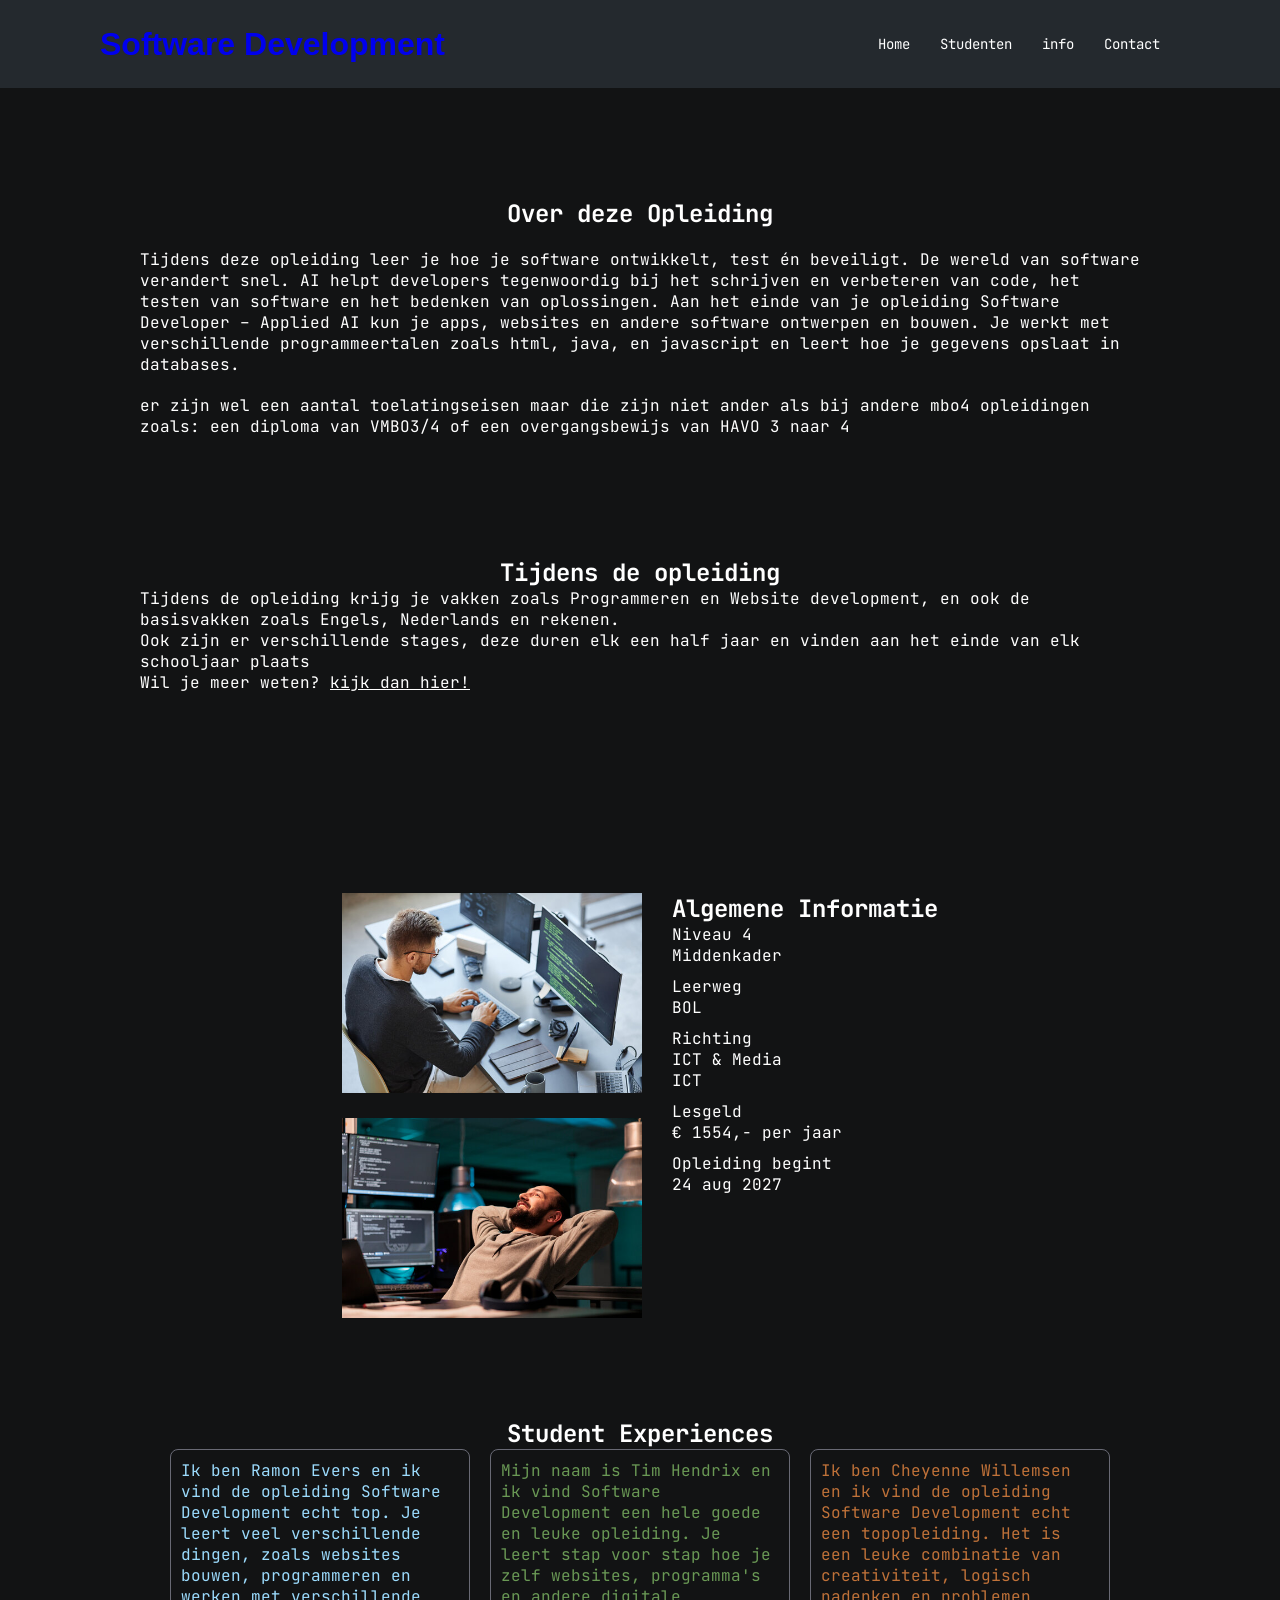
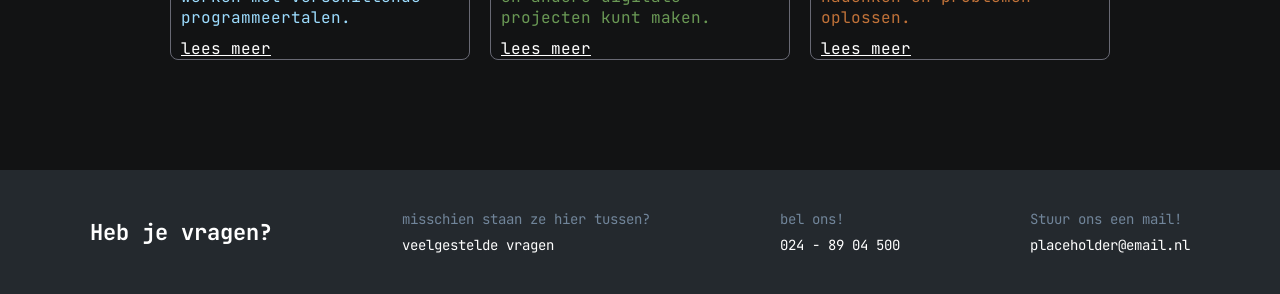
<file: index.html>
<!DOCTYPE html>
<html lang="en">

<head>
    <title>Software Development</title>
    <link rel="stylesheet" href="./project-week-1.css" />
    <link rel="preconnect" href="https://fonts.googleapis.com">
    <link rel="preconnect" href="https://fonts.gstatic.com" crossorigin>
    <link
        href="https://fonts.googleapis.com/css2?family=Dosis:wght@200..800&family=Inter:ital,opsz,wght@0,14..32,100..900;1,14..32,100..900&family=JetBrains+Mono:ital,wght@0,100..800;1,100..800&family=Roboto+Mono:ital,wght@0,100..700;1,100..700&display=swap"
        rel="stylesheet">
</head>

<body>
    <header>
        <h1><a href="./index.html">Software Development</a></h1>
        <nav class="navbar">
            <a href="./index.html">Home</a>
            <a href="./html/students.html">Studenten</a>
            <a href="./html/info.html">info</a>
            <a href="./html/contact.html">Contact</a>
        </nav>
    </header>

    <main>
        <section class="about">
            <h2>Over deze Opleiding</h2>
            <p>Tijdens deze opleiding leer je hoe je software ontwikkelt, test én beveiligt. De wereld van software
                verandert snel. AI helpt developers tegenwoordig bij het schrijven en verbeteren van code, het testen
                van
                software en het bedenken van oplossingen. Aan het einde van je opleiding Software Developer – Applied AI
                kun
                je apps, websites en andere software ontwerpen en bouwen. Je werkt met verschillende programmeertalen
                zoals html, java, en javascript en
                leert hoe je gegevens opslaat in databases.</p>
            <p>er zijn wel een aantal toelatingseisen maar die zijn niet ander als bij andere mbo4 opleidingen zoals:
                een diploma van VMBO3/4 of een overgangsbewijs van HAVO 3 naar 4</p>

            <div class="during">
                <h2>Tijdens de opleiding</h2>
                <p>Tijdens de opleiding krijg je vakken zoals Programmeren en Website development, en ook de basisvakken
                    zoals Engels, Nederlands en rekenen.</p>
                <p>Ook zijn er verschillende stages, deze duren elk een half jaar en vinden aan het einde van elk schooljaar plaats</p>
                <p>Wil je meer weten? <a href="./html/info.html">kijk dan hier!</a></p>
            </div>

        </section>

        <section class="info">
            <div class="img-row-1">
                <img src="./images/360_F_540624608_gGfUf4SuPCzzBPA3GPoH6nHphsSEMDeA.jpg">
                <img src="./images/goodresimage.jpg">
            </div>
            <div class="general-info">
                <h2>Algemene Informatie</h2>
                <ul>
                    <li>
                        <p>Niveau 4</p>
                        <p>Middenkader</p>
                    </li>
                    <li>
                        <p>Leerweg</p>
                        <p>BOL</p>
                    </li>
                    <li>
                        <p>Richting</p>
                        <p>ICT & Media</p>
                        <p>ICT</p>
                    </li>
                    <li>
                        <p>Lesgeld</p>
                        <p> € 1554,- per jaar</p>
                    </li>
                    <li>
                        <p>Opleiding begint</p>
                        <p>24 aug 2027</p>
                    </li>
                </ul>
            </div>


        </section>

        <section class="student-experiences">
            <h2>Student Experiences</h2>
            <div class="experience-blocks">
                <div class="block block1">
                    <p>Ik ben Ramon Evers en ik vind de opleiding Software Development echt top.
                        Je leert veel verschillende dingen, zoals websites bouwen, programmeren en werken met
                        verschillende programmeertalen.</p>
                    <a href="./html/students.html">lees meer</a>
                </div>
                <div class="block block2">
                    <p>Mijn naam is Tim Hendrix en ik vind Software Development een hele goede en leuke opleiding. Je
                        leert stap voor stap hoe je zelf websites, programma's en andere digitale projecten kunt maken.
                    </p>
                    <a href="./html/students.html">lees meer</a>
                </div>
                <div class="block block3">
                    <p>Ik ben Cheyenne Willemsen en ik vind de opleiding Software Development echt een topopleiding. Het
                        is een leuke combinatie van creativiteit, logisch nadenken en problemen oplossen.</p>
                    <a href="./html/students.html">lees meer</a>
                </div>
            </div>
        </section>
    </main>

    <footer>
        <div class="contact">
            <h3>Heb je vragen?</h3>
            <div>
                <p>misschien staan ze hier tussen?</p>
                <a href="./html/contact.html">veelgestelde vragen</a>
            </div>
            <div>
                <p>bel ons!</p>
                <a href="_blank">024 - 89 04 500</a>
            </div>
            <div>
                <p>Stuur ons een mail!</p>
                <a href="_blank">placeholder@email.nl</a>
            </div>
        </div>
    </footer>
</body>

</html>
</file>
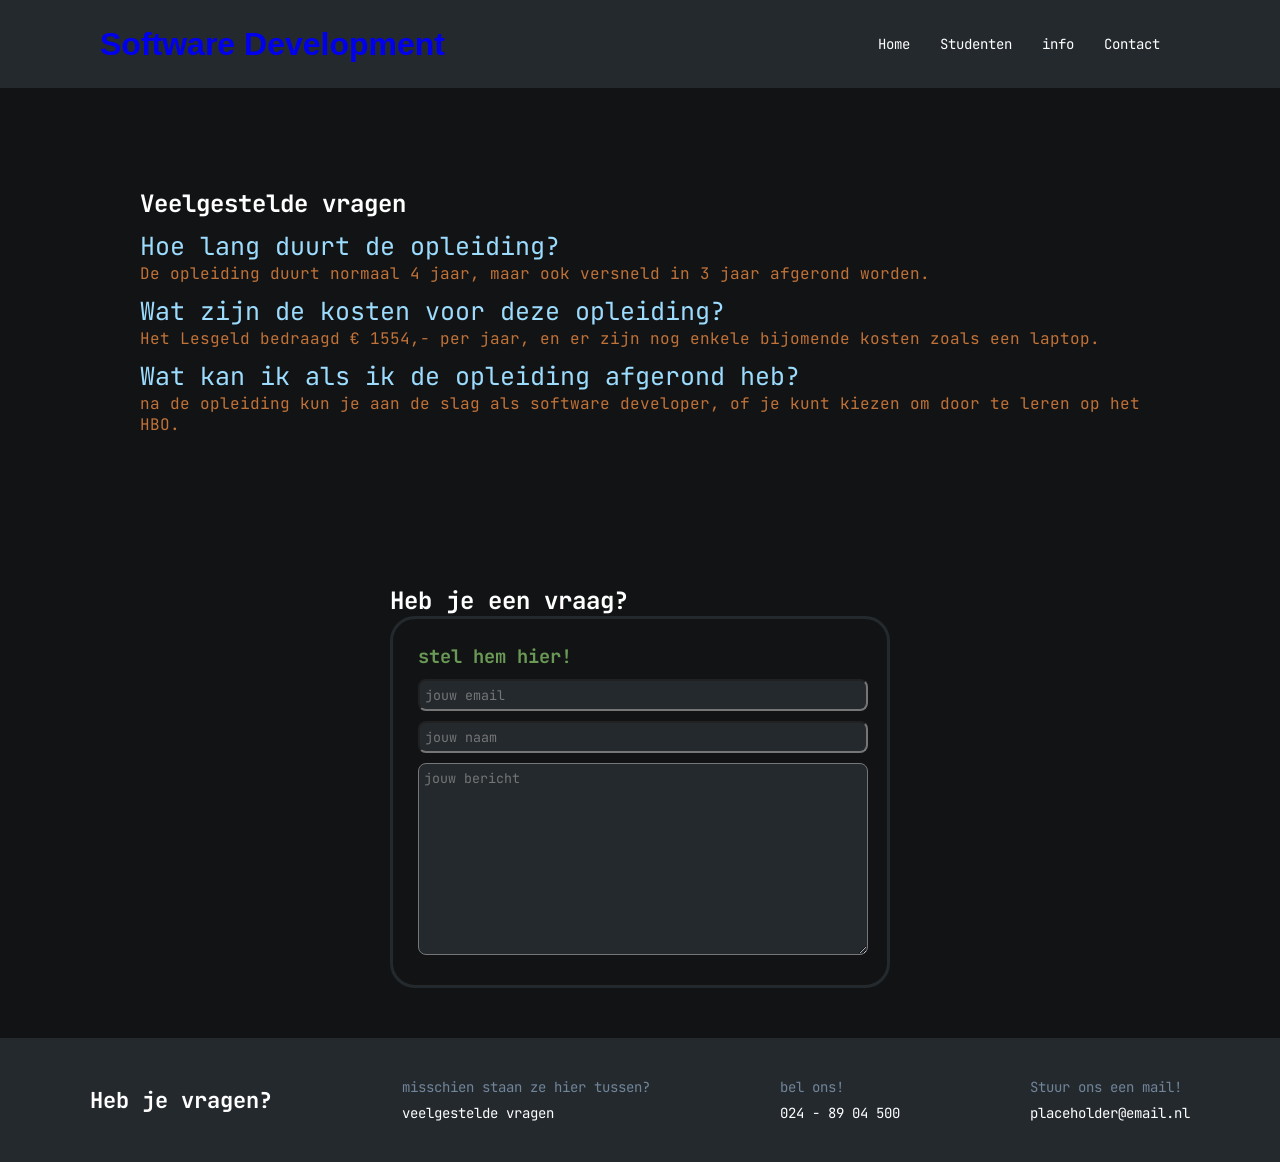
<file: html/contact.html>
<!DOCTYPE html>
<html lang="en">

<head>
    <title>Contact</title>
    <link rel="stylesheet" href="../css/contact.css" />
    <link rel="preconnect" href="https://fonts.googleapis.com">
    <link rel="preconnect" href="https://fonts.gstatic.com" crossorigin>
    <link
        href="https://fonts.googleapis.com/css2?family=Dosis:wght@200..800&family=Inter:ital,opsz,wght@0,14..32,100..900;1,14..32,100..900&family=JetBrains+Mono:ital,wght@0,100..800;1,100..800&family=Roboto+Mono:ital,wght@0,100..700;1,100..700&display=swap"
        rel="stylesheet">
</head>

<body>
    <header>
        <h1><a href="../index.html">Software Development</a></h1>
        <nav class="navbar">
            <a href="../index.html">Home</a>
            <a href="./students.html">Studenten</a>
            <a href="./info.html">info</a>
            <a href="./contact.html">Contact</a>
        </nav>
    </header>

    <main>
        <div class="faq">
            <h2>Veelgestelde vragen</h2>
            <ul>
                <li class="question">Hoe lang duurt de opleiding?</li>
                <li class="awnser">De opleiding duurt normaal 4 jaar, maar ook versneld in 3 jaar afgerond worden.</li>
                <li class="question">Wat zijn de kosten voor deze opleiding?</li>
                <li class="awnser">Het Lesgeld bedraagd € 1554,- per jaar, en er zijn nog enkele bijomende kosten zoals een laptop.</li>
                <li class="question">Wat kan ik als ik de opleiding afgerond heb?</li>
                <li class="awnser">na de opleiding kun je aan de slag als software developer, of je kunt kiezen om door te leren op het HBO.</li>
            </ul>
        </div>
    </main>

    <section class="question-form">
        <h2>Heb je een vraag?</h2>
        <div class="form">
            <h3>stel hem hier!</h3>
            <form>
                <input class="input-text" placeholder="jouw email" type="email" id="email" name="email" required>
                <input class="input-text" placeholder="jouw naam" type="text" id="name" name="your-name" required>
                <textarea class="input-text" rows="10" placeholder="jouw bericht" id="message-input"
                    name="message-input"></textarea>
            </form>
        </div>
    </section>
    <footer>
        <div class="contact">
            <h3>Heb je vragen?</h3>
            <div>
                <p>misschien staan ze hier tussen?</p>
                <a href="./contact.html">veelgestelde vragen</a>
            </div>
            <div>
                <p>bel ons!</p>
                <a href="_blank">024 - 89 04 500</a>
            </div>
            <div>
                <p>Stuur ons een mail!</p>
                <a href="_blank">placeholder@email.nl</a>
            </div>
        </div>
    </footer>
</body>

</html>
</file>
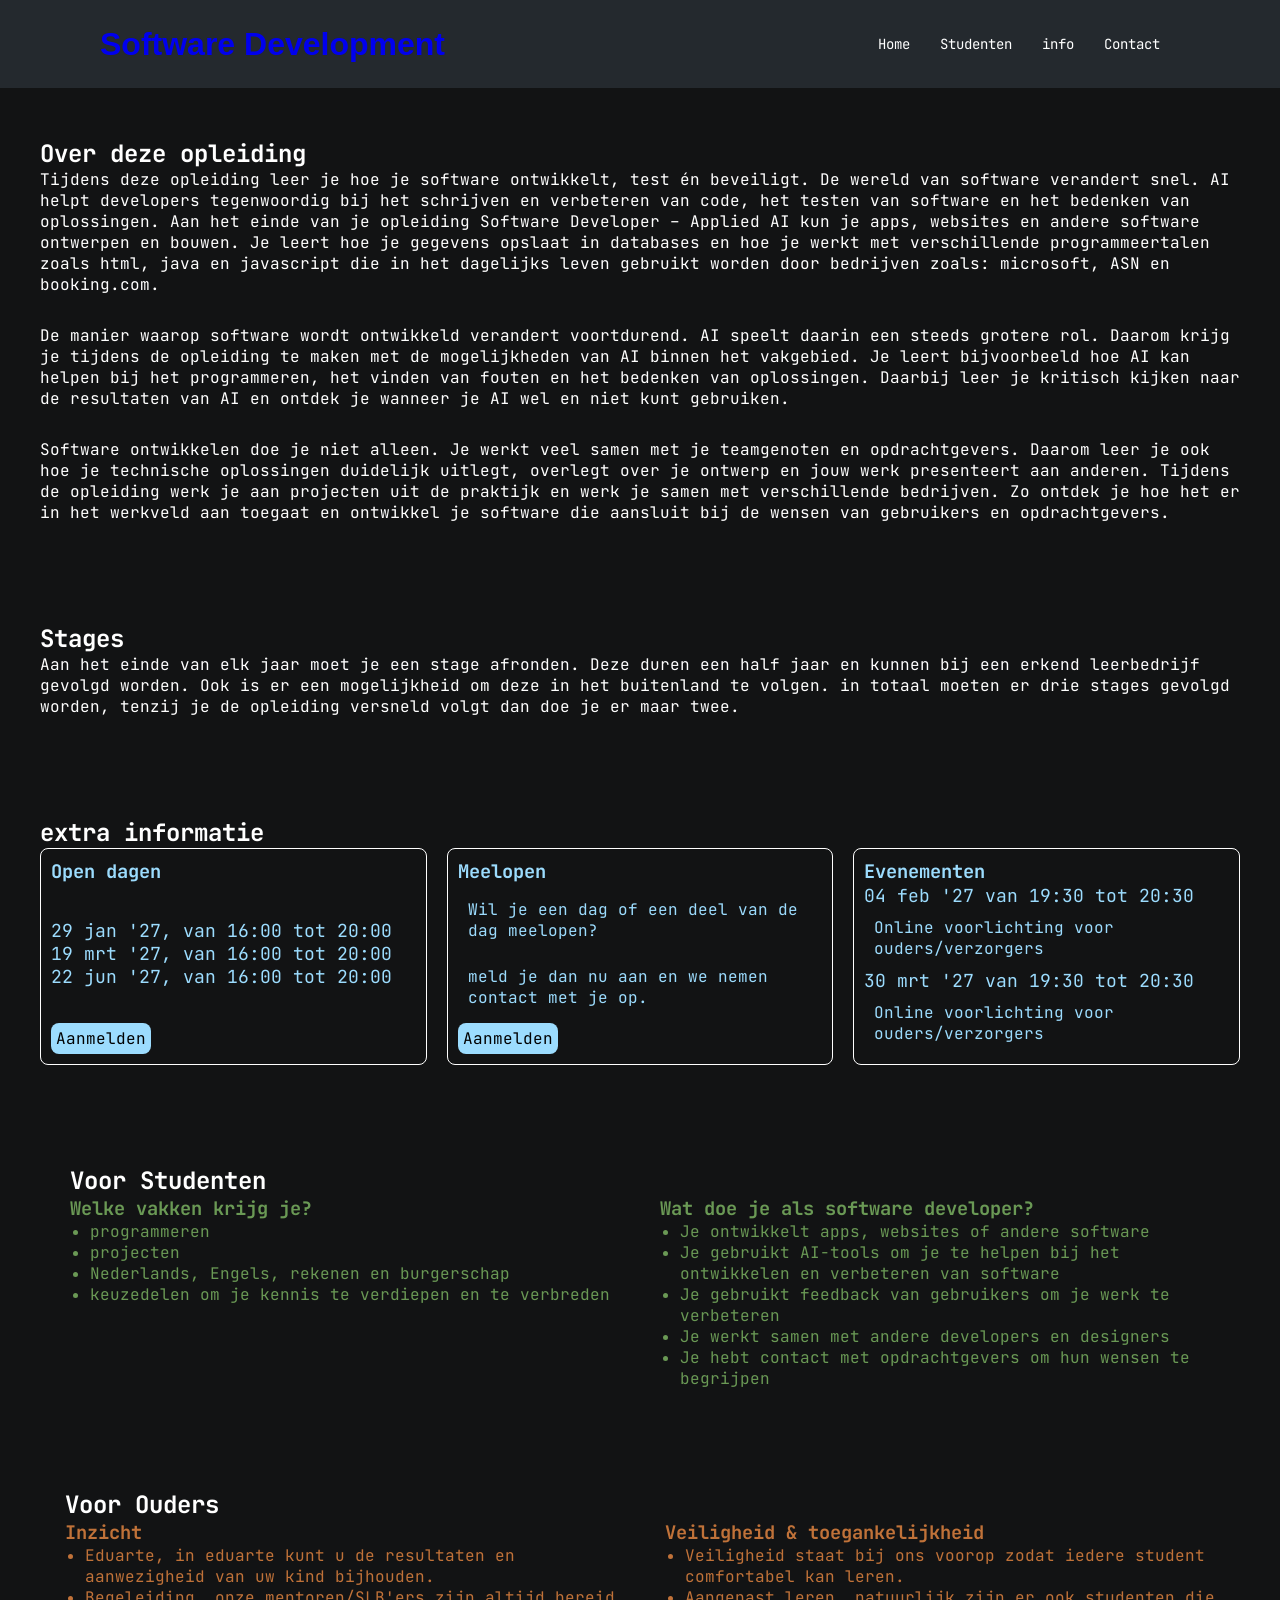
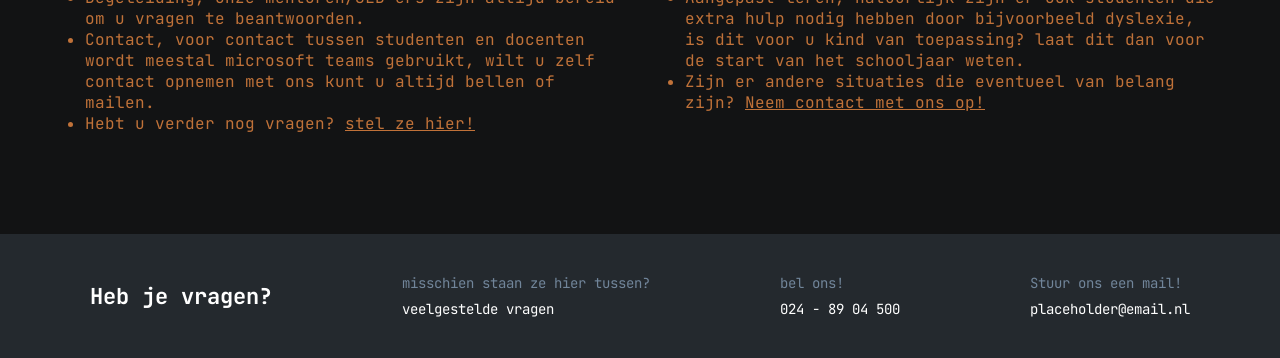
<file: html/info.html>
<!DOCTYPE html>
<html lang="en">

<head>
    <title>Info</title>
    <link rel="stylesheet" href="../css/info.css" />
    <link rel="preconnect" href="https://fonts.googleapis.com">
    <link rel="preconnect" href="https://fonts.gstatic.com" crossorigin>
    <link
        href="https://fonts.googleapis.com/css2?family=Dosis:wght@200..800&family=Inter:ital,opsz,wght@0,14..32,100..900;1,14..32,100..900&family=JetBrains+Mono:ital,wght@0,100..800;1,100..800&family=Roboto+Mono:ital,wght@0,100..700;1,100..700&display=swap"
        rel="stylesheet">
</head>

<body>
    <header>
        <h1><a href="../index.html">Software Development</a></h1>
        <nav class="navbar">
            <a href="../index.html">Home</a>
            <a href="./students.html">Studenten</a>
            <a href="./info.html">info</a>
            <a href="./contact.html">Contact</a>
        </nav>
    </header>

    <!-- start content -->
    <!-- algemene informatie -->
    <main>
        <section class="info-main">
            <h2>Over deze opleiding</h2>
            <div class="general-information">
                <p>Tijdens deze opleiding leer je hoe je software ontwikkelt, test én beveiligt. De wereld van software
                    verandert snel. AI helpt developers tegenwoordig bij het schrijven en verbeteren van code, het
                    testen
                    van
                    software en het bedenken van oplossingen. Aan het einde van je opleiding Software Developer –
                    Applied AI
                    kun
                    je apps, websites en andere software ontwerpen en bouwen. Je leert hoe je gegevens opslaat in
                    databases en hoe je werkt met verschillende programmeertalen zoals html, java en javascript die in
                    het dagelijks leven gebruikt worden door bedrijven zoals: microsoft, ASN en booking.com.</p>
                <p>De manier waarop software wordt ontwikkeld verandert voortdurend. AI speelt daarin een steeds grotere
                    rol.
                    Daarom krijg je tijdens de opleiding te maken met de mogelijkheden van AI binnen het vakgebied. Je
                    leert
                    bijvoorbeeld hoe AI kan helpen bij het programmeren, het vinden van fouten en het bedenken van
                    oplossingen.
                    Daarbij leer je kritisch kijken naar de resultaten van AI en ontdek je wanneer je AI wel en niet
                    kunt
                    gebruiken.</p>
                <p>Software ontwikkelen doe je niet alleen. Je werkt veel samen met je teamgenoten en opdrachtgevers.
                    Daarom
                    leer je ook hoe je technische oplossingen duidelijk uitlegt, overlegt over je ontwerp en jouw werk
                    presenteert aan anderen. Tijdens de opleiding werk je aan projecten uit de praktijk en werk je samen
                    met
                    verschillende bedrijven. Zo ontdek je hoe het er in het werkveld aan toegaat en ontwikkel je
                    software
                    die
                    aansluit bij de wensen van gebruikers en opdrachtgevers.</p>
            </div>

            <div class="stages">
                <h2>Stages</h2>
                <p>Aan het einde van elk jaar moet je een stage afronden. Deze duren een half jaar en kunnen bij een
                    erkend leerbedrijf gevolgd worden. Ook is er een mogelijkheid om deze in het buitenland te volgen.
                    in totaal moeten er drie stages gevolgd worden, tenzij je de opleiding versneld volgt dan doe je er
                    maar twee.  
                </p>
            </div>
        </section>
        <section>
            <h2>extra informatie</h2>
            <div class="events">
                <div class="box">
                    <h3>Open dagen</h3>
                    <ul>
                        <li>29 jan '27, van 16:00 tot 20:00</li>
                        <li>19 mrt '27, van 16:00 tot 20:00</li>
                        <li>22 jun '27, van 16:00 tot 20:00</li>
                    </ul>
                    <a href="_blank">Aanmelden</a>
                </div>
                <div class="box">
                    <h3>Meelopen</h3>
                    <p>Wil je een dag of een deel van de dag meelopen?</p>
                    <p>meld je dan nu aan en we nemen contact met je op.</p>
                    <a href="_blank">Aanmelden</a>
                </div>
                <div class="box">
                    <h3>Evenementen</h3>
                    <ul>
                        <li>04 feb '27 van 19:30 tot 20:30</li>
                        <p>Online voorlichting voor ouders/verzorgers</p>
                        <li>30 mrt '27 van 19:30 tot 20:30</li>
                        <p>Online voorlichting voor ouders/verzorgers</p>
                    </ul>
                </div>
            </div>
        </section>
    </main>

    <!-- informatie voor studenten -->
    <section class="students">
        <h2>Voor Studenten</h2>
        <div class="lists">
            <div class="block">
                <h3>Welke vakken krijg je?</h3>
                <ul>
                    <li>programmeren</li>
                    <li>projecten</li>
                    <li>Nederlands, Engels, rekenen en burgerschap</li>
                    <li>keuzedelen om je kennis te verdiepen en te verbreden</li>
                </ul>
            </div>
            <div class="block">
                <h3>Wat doe je als software developer?</h3>
                <ul>
                    <li>Je ontwikkelt apps, websites of andere software</li>
                    <li>Je gebruikt AI-tools om je te helpen bij het ontwikkelen en verbeteren van software</li>
                    <li>Je gebruikt feedback van gebruikers om je werk te verbeteren</li>
                    <li>Je werkt samen met andere developers en designers</li>
                    <li>Je hebt contact met opdrachtgevers om hun wensen te begrijpen</li>
                </ul>
            </div>
        </div>
    </section>

    <!-- informatie voor ouders -->
    <section class="parents">
        <h2>Voor Ouders</h2>
        <div class="lists">
            <div class="block">
                <h3>Inzicht</h3>
                <ul>
                    <li>Eduarte, in eduarte kunt u de resultaten en aanwezigheid van uw kind bijhouden.</li>
                    <li>Begeleiding, onze mentoren/SLB'ers zijn altijd bereid om u vragen te beantwoorden.</li>
                    <li>Contact, voor contact tussen studenten en docenten wordt meestal microsoft teams gebruikt, wilt
                        u zelf contact opnemen met ons kunt u altijd bellen of mailen. </li>
                    <li>Hebt u verder nog vragen? <a href="./contact.html">stel ze hier!</a></li>
                </ul>
            </div>
            <div class="block">
                <h3>Veiligheid & toegankelijkheid</h3>
                <ul>
                    <li>Veiligheid staat bij ons voorop zodat iedere student comfortabel kan leren.</li>
                    <li>Aangepast leren, natuurlijk zijn er ook studenten die extra hulp nodig hebben door bijvoorbeeld
                        dyslexie, is dit voor u kind van toepassing? laat dit dan voor de start van het schooljaar
                        weten.</li>
                    <li>Zijn er andere situaties die eventueel van belang zijn? <a href="./contact.html">Neem contact
                            met ons
                            op!</a></li>
                </ul>
            </div>
        </div>
    </section>

    <!-- start footer -->
    <footer>
        <div class="contact">
            <h3>Heb je vragen?</h3>
            <div>
                <p>misschien staan ze hier tussen?</p>
                <a href="./contact.html">veelgestelde vragen</a>
            </div>
            <div>
                <p>bel ons!</p>
                <a href="_blank">024 - 89 04 500</a>
            </div>
            <div>
                <p>Stuur ons een mail!</p>
                <a href="_blank">placeholder@email.nl</a>
            </div>
        </div>
    </footer>
</body>

</html>
</file>
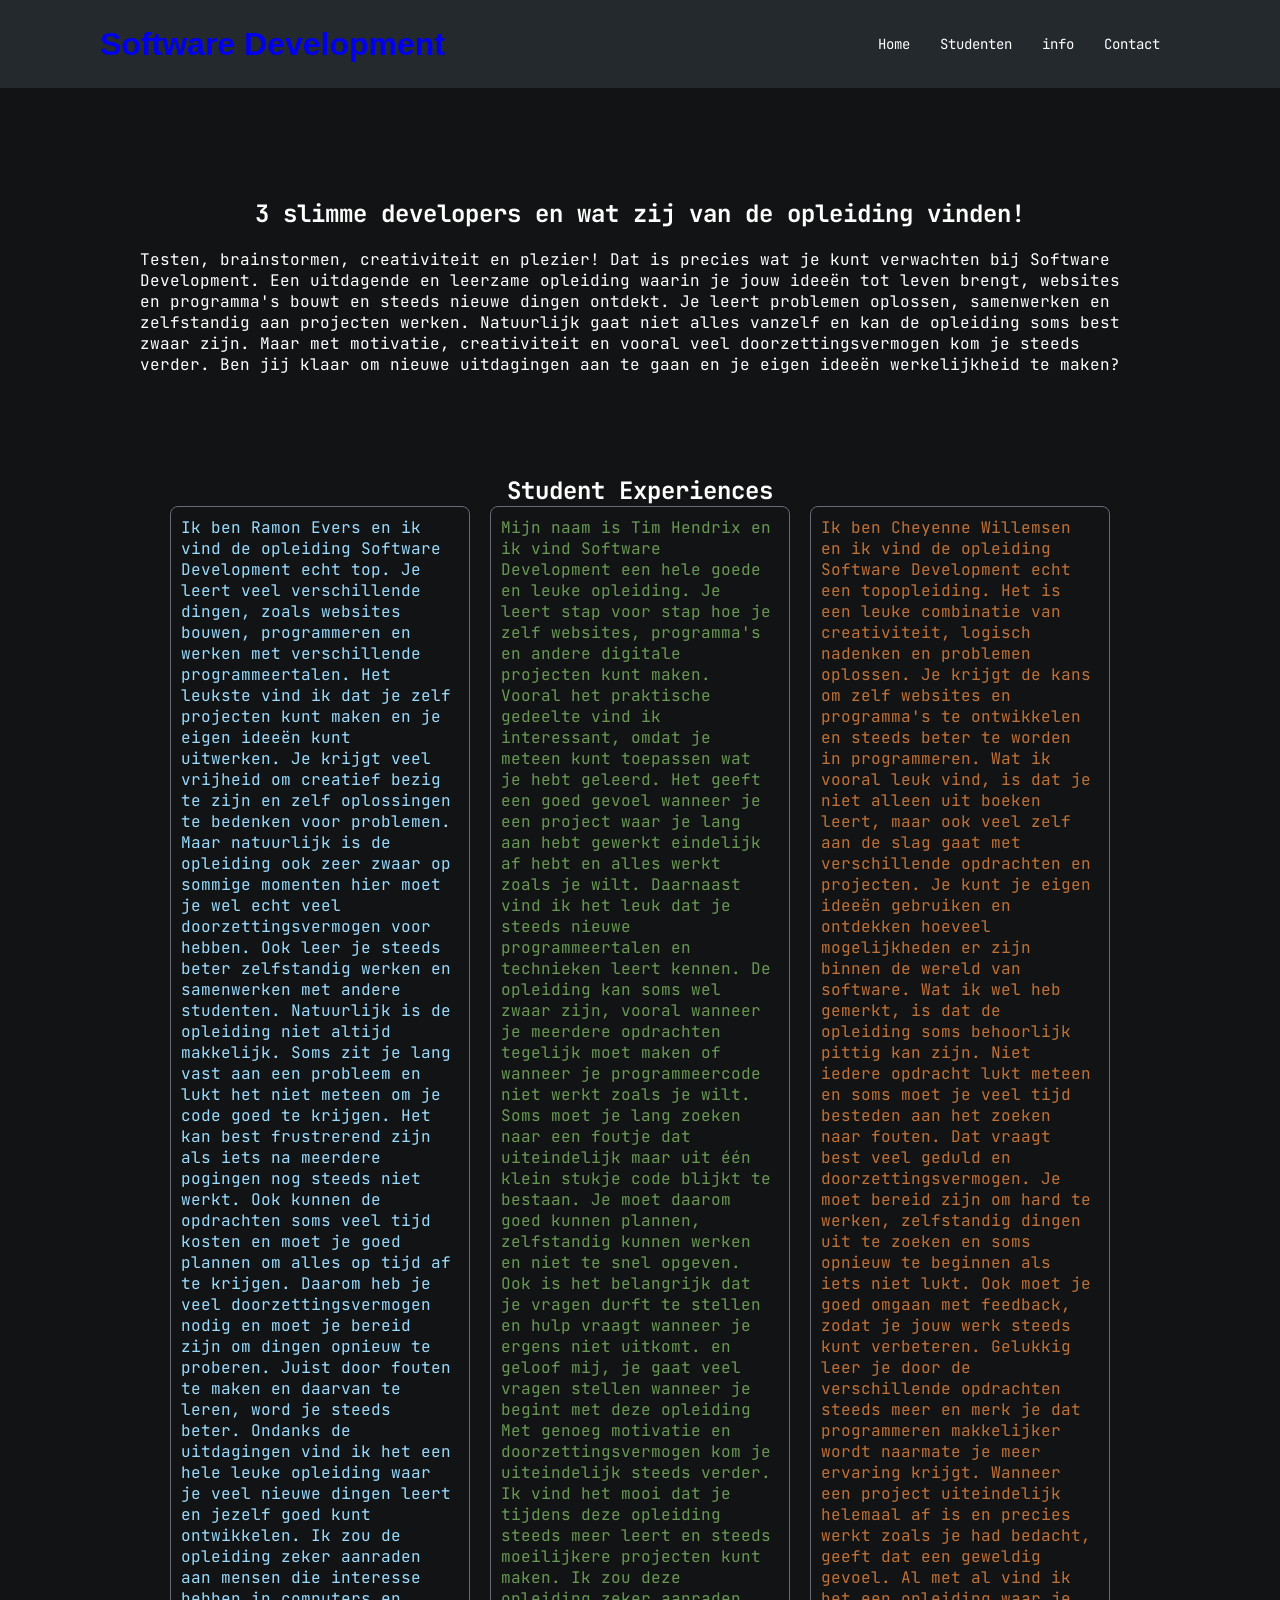
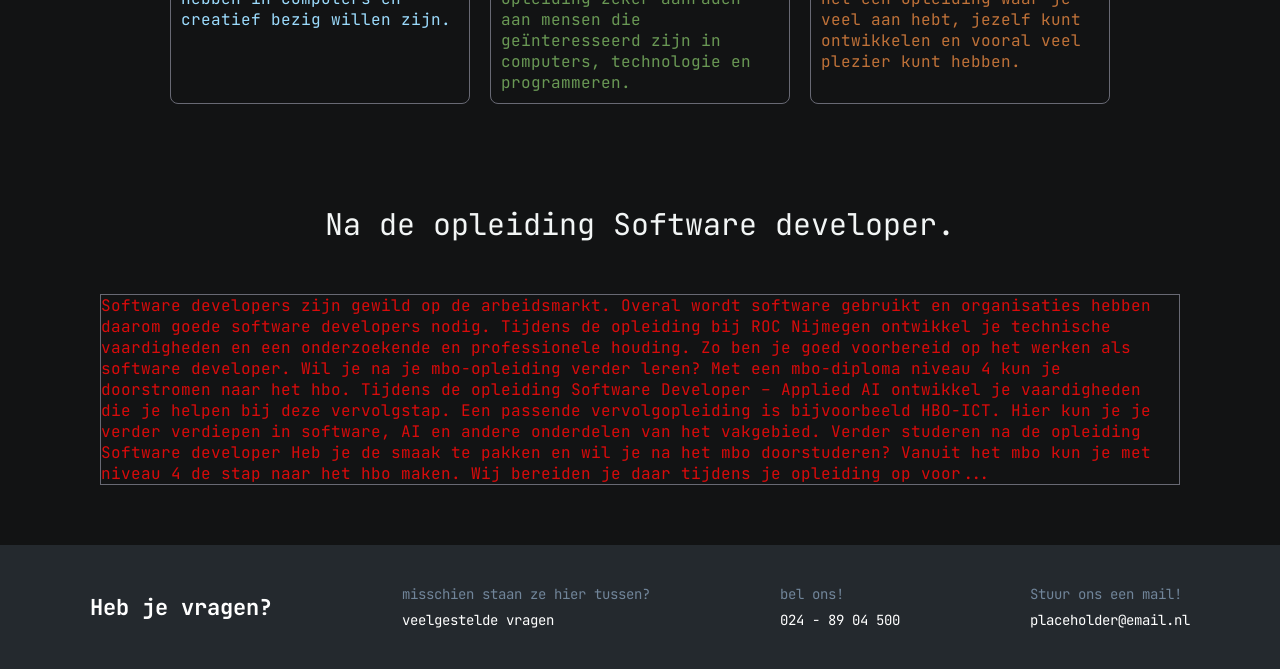
<file: html/students.html>
<!DOCTYPE html>
<html lang="en">

<head>
    <title>Students</title>
    <link rel="stylesheet" href="../project-week-1.css" />
    <link rel="preconnect" href="https://fonts.googleapis.com">
    <link rel="preconnect" href="https://fonts.gstatic.com" crossorigin>
    <link
        href="https://fonts.googleapis.com/css2?family=Dosis:wght@200..800&family=Inter:ital,opsz,wght@0,14..32,100..900;1,14..32,100..900&family=JetBrains+Mono:ital,wght@0,100..800;1,100..800&family=Roboto+Mono:ital,wght@0,100..700;1,100..700&display=swap"
        rel="stylesheet">
</head>

<body>
    <header>
        <h1><a href="../index.html">Software Development</a></h1>
        <nav class="navbar">
            <a href="../index.html">Home</a>
            <a href="./students.html">Studenten</a>
            <a href="./info.html">info</a>
            <a href="./contact.html">Contact</a>
        </nav>
    </header>

    <main>
        <section class="about">
            <h2>3 slimme developers en wat zij van de opleiding vinden!</h2>
            <p>Testen, brainstormen, creativiteit en plezier! Dat is precies wat je kunt verwachten bij Software
                Development. Een uitdagende en leerzame opleiding waarin je jouw ideeën tot leven brengt, websites en
                programma's bouwt en steeds nieuwe dingen ontdekt. Je leert problemen oplossen, samenwerken en
                zelfstandig aan projecten werken. Natuurlijk gaat niet alles vanzelf en kan de opleiding soms best zwaar
                zijn. Maar met motivatie, creativiteit en vooral veel doorzettingsvermogen kom je steeds verder. Ben jij
                klaar om nieuwe uitdagingen aan te gaan en je eigen ideeën werkelijkheid te maken?</p>
        </section>
        <section class="student-experiences">
            <h2>Student Experiences</h2>
            <div class="experience-blocks">
                <div class="block block1">
                    <p>Ik ben Ramon Evers en ik vind de opleiding Software Development echt top.
                        Je leert veel verschillende dingen, zoals websites bouwen, programmeren en werken met
                        verschillende programmeertalen.
                        Het leukste vind ik dat je zelf projecten kunt maken en je eigen ideeën kunt uitwerken.
                        Je krijgt veel vrijheid om creatief bezig te zijn en zelf oplossingen te bedenken voor
                        problemen. Maar natuurlijk is de opleiding ook zeer zwaar op sommige momenten
                        hier moet je wel echt veel doorzettingsvermogen voor hebben.
                        Ook leer je steeds beter zelfstandig werken en samenwerken met andere studenten.

                        Natuurlijk is de opleiding niet altijd makkelijk. Soms zit je lang vast aan een probleem en lukt
                        het niet meteen om je code goed te krijgen. Het kan best frustrerend zijn als iets na meerdere
                        pogingen nog steeds niet werkt. Ook kunnen de opdrachten soms veel tijd kosten en moet je goed
                        plannen om alles op tijd af te krijgen. Daarom heb je veel doorzettingsvermogen nodig en moet je
                        bereid zijn om dingen opnieuw te proberen. Juist door fouten te maken en daarvan te leren, word
                        je steeds beter. Ondanks de uitdagingen vind ik het een hele leuke opleiding waar je veel nieuwe
                        dingen leert en jezelf goed kunt ontwikkelen. Ik zou de opleiding zeker aanraden aan mensen die
                        interesse hebben in computers en creatief bezig willen zijn.</p>
                </div>
                <div class="block block2">
                    <p>Mijn naam is Tim Hendrix en ik vind Software Development een hele goede en leuke opleiding. Je
                        leert stap voor stap hoe je zelf websites, programma's en andere digitale projecten kunt maken.
                        Vooral het praktische gedeelte vind ik interessant, omdat je meteen kunt toepassen wat je hebt
                        geleerd. Het geeft een goed gevoel wanneer je een project waar je lang aan hebt gewerkt
                        eindelijk af hebt en alles werkt zoals je wilt. Daarnaast vind ik het leuk dat je steeds nieuwe
                        programmeertalen en technieken leert kennen.

                        De opleiding kan soms wel zwaar zijn, vooral wanneer je meerdere opdrachten tegelijk moet maken
                        of wanneer je programmeercode niet werkt zoals je wilt.
                        Soms moet je lang zoeken naar een foutje dat uiteindelijk maar uit één klein stukje code blijkt
                        te bestaan.
                        Je moet daarom goed kunnen plannen, zelfstandig kunnen werken en niet te snel opgeven.
                        Ook is het belangrijk dat je vragen durft te stellen en hulp vraagt wanneer je ergens niet
                        uitkomt. en geloof mij, je gaat veel vragen stellen wanneer je begint met deze opleiding
                        Met genoeg motivatie en doorzettingsvermogen kom je uiteindelijk steeds verder.
                        Ik vind het mooi dat je tijdens deze opleiding steeds meer leert en steeds moeilijkere projecten
                        kunt maken.
                        Ik zou deze opleiding zeker aanraden aan mensen die geïnteresseerd zijn in computers,
                        technologie en programmeren.</p>
                </div>
                <div class="block block3">
                    <p>Ik ben Cheyenne Willemsen en ik vind de opleiding Software Development echt een topopleiding. Het
                        is een leuke combinatie van creativiteit, logisch nadenken en problemen oplossen. Je krijgt de
                        kans om zelf websites en programma's te ontwikkelen en steeds beter te worden in programmeren.
                        Wat ik vooral leuk vind, is dat je niet alleen uit boeken leert, maar ook veel zelf aan de slag
                        gaat met verschillende opdrachten en projecten. Je kunt je eigen ideeën gebruiken en ontdekken
                        hoeveel mogelijkheden er zijn binnen de wereld van software.

                        Wat ik wel heb gemerkt, is dat de opleiding soms behoorlijk pittig kan zijn.
                        Niet iedere opdracht lukt meteen en soms moet je veel tijd besteden aan het zoeken naar fouten.
                        Dat vraagt best veel geduld en doorzettingsvermogen.
                        Je moet bereid zijn om hard te werken, zelfstandig dingen uit te zoeken en soms opnieuw te
                        beginnen als iets niet lukt.
                        Ook moet je goed omgaan met feedback, zodat je jouw werk steeds kunt verbeteren. Gelukkig leer
                        je door de verschillende opdrachten steeds meer en merk je dat programmeren makkelijker wordt
                        naarmate je meer ervaring krijgt.
                        Wanneer een project uiteindelijk helemaal af is en precies werkt zoals je had bedacht, geeft dat
                        een geweldig gevoel.
                        Al met al vind ik het een opleiding waar je veel aan hebt, jezelf kunt ontwikkelen en vooral
                        veel plezier kunt hebben. </p>
                </div>
            </div>
        </section>

        <div class=titleafter block1>Na de opleiding Software developer.</div>
        <div class="textafter">Software developers zijn gewild op de arbeidsmarkt. Overal wordt software gebruikt en
            organisaties hebben daarom goede software developers nodig. Tijdens de opleiding bij ROC Nijmegen ontwikkel
            je technische vaardigheden en een onderzoekende en professionele houding. Zo ben je goed voorbereid op het
            werken als software developer.

            Wil je na je mbo-opleiding verder leren? Met een mbo-diploma niveau 4 kun je doorstromen naar het hbo.
            Tijdens de opleiding Software Developer – Applied AI ontwikkel je vaardigheden die je helpen bij deze
            vervolgstap. Een passende vervolgopleiding is bijvoorbeeld HBO-ICT. Hier kun je je verder verdiepen in
            software, AI en andere onderdelen van het vakgebied.

            Verder studeren na de opleiding Software developer

            Heb je de smaak te pakken en wil je na het mbo doorstuderen? Vanuit het mbo kun je met niveau 4 de stap naar
            het hbo maken. Wij bereiden je daar tijdens je opleiding op voor...</div>
        </section>
    </main>

    <footer>
        <div class="contact">
            <h3>Heb je vragen?</h3>
            <div>
                <p>misschien staan ze hier tussen?</p>
                <a href="./contact.html">veelgestelde vragen</a>
            </div>
            <div>
                <p>bel ons!</p>
                <a href="_blank">024 - 89 04 500</a>
            </div>
            <div>
                <p>Stuur ons een mail!</p>
                <a href="_blank">placeholder@email.nl</a>
            </div>
        </div>
    </footer>
</body>

</html>
</file>
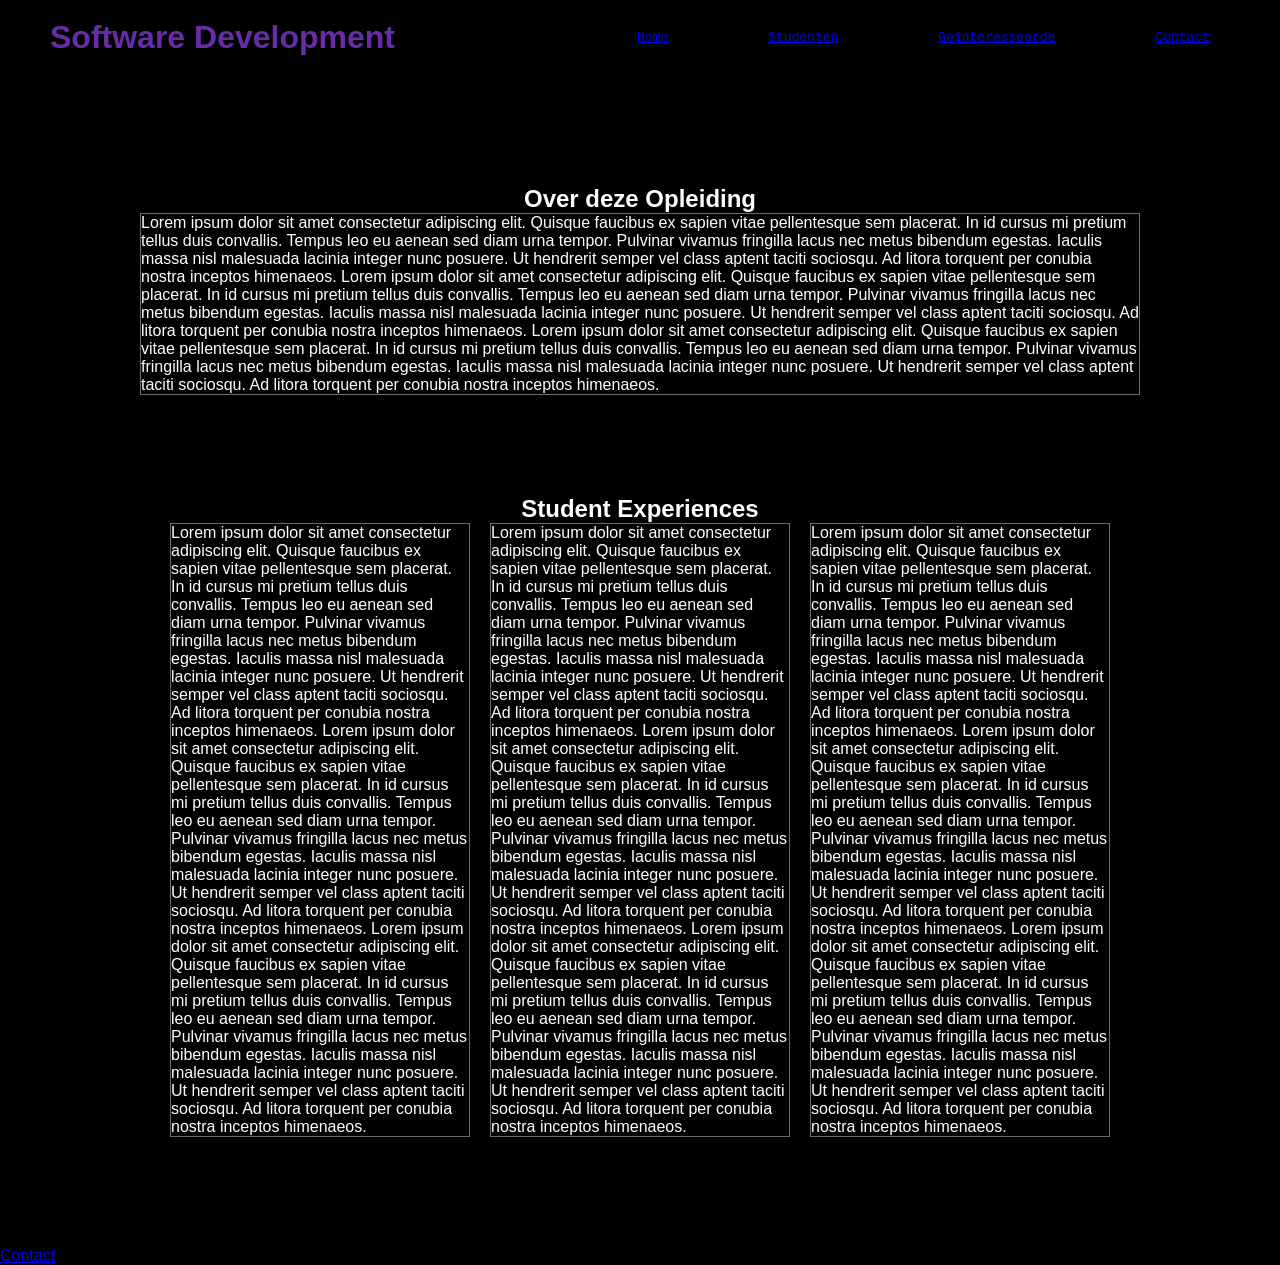
<file: oud/project1.html>
<!DOCTYPE html>
<html>

<head>
    <title>Software Development</title>
    <link rel="stylesheet" href="project.css" />
    <link rel="preconnect" href="https://fonts.googleapis.com">
<link rel="preconnect" href="https://fonts.gstatic.com" crossorigin>
<link href="https://fonts.googleapis.com/css2?family=JetBrains+Mono:ital,wght@0,100..800;1,100..800&display=swap" rel="stylesheet">

</head>

<header>
    <body>
    <h1>Software Development</h1>
    <nav class="navbar">
        <a href="_blank">Home</a>
        <a href="_blank">Studenten</a>
        <a href="_blank">Geïnteresseerde</a>
        <a href="_blank">Contact</a>
    </nav>
</header>

<main>
    <section class="about">
        <h2>Over deze Opleiding</h2>
        <p>Lorem ipsum dolor sit amet consectetur adipiscing elit. Quisque faucibus ex sapien vitae pellentesque
                    sem
                    placerat. In id cursus mi pretium tellus duis convallis. Tempus leo eu aenean sed diam urna tempor.
                    Pulvinar
                    vivamus fringilla lacus nec metus bibendum egestas. Iaculis massa nisl malesuada lacinia integer
                    nunc
                    posuere. Ut hendrerit semper vel class aptent taciti sociosqu. Ad litora torquent per conubia nostra
                    inceptos himenaeos.

                    Lorem ipsum dolor sit amet consectetur adipiscing elit. Quisque faucibus ex sapien vitae
                    pellentesque
                    sem
                    placerat. In id cursus mi pretium tellus duis convallis. Tempus leo eu aenean sed diam urna tempor.
                    Pulvinar
                    vivamus fringilla lacus nec metus bibendum egestas. Iaculis massa nisl malesuada lacinia integer
                    nunc
                    posuere. Ut hendrerit semper vel class aptent taciti sociosqu. Ad litora torquent per conubia nostra
                    inceptos himenaeos.

                    Lorem ipsum dolor sit amet consectetur adipiscing elit. Quisque faucibus ex sapien vitae
                    pellentesque
                    sem
                    placerat. In id cursus mi pretium tellus duis convallis. Tempus leo eu aenean sed diam urna tempor.
                    Pulvinar
                    vivamus fringilla lacus nec metus bibendum egestas. Iaculis massa nisl malesuada lacinia integer
                    nunc
                    posuere. Ut hendrerit semper vel class aptent taciti sociosqu. Ad litora torquent per conubia nostra
                    inceptos himenaeos.</p>
    </section>


    <section class="student-experiences">
        <h2>Student Experiences</h2>
        <div class="experience-blocks">
            <div class="block block1">
                <p>Lorem ipsum dolor sit amet consectetur adipiscing elit. Quisque faucibus ex sapien vitae pellentesque
                    sem
                    placerat. In id cursus mi pretium tellus duis convallis. Tempus leo eu aenean sed diam urna tempor.
                    Pulvinar
                    vivamus fringilla lacus nec metus bibendum egestas. Iaculis massa nisl malesuada lacinia integer
                    nunc
                    posuere. Ut hendrerit semper vel class aptent taciti sociosqu. Ad litora torquent per conubia nostra
                    inceptos himenaeos.

                    Lorem ipsum dolor sit amet consectetur adipiscing elit. Quisque faucibus ex sapien vitae
                    pellentesque
                    sem
                    placerat. In id cursus mi pretium tellus duis convallis. Tempus leo eu aenean sed diam urna tempor.
                    Pulvinar
                    vivamus fringilla lacus nec metus bibendum egestas. Iaculis massa nisl malesuada lacinia integer
                    nunc
                    posuere. Ut hendrerit semper vel class aptent taciti sociosqu. Ad litora torquent per conubia nostra
                    inceptos himenaeos.

                    Lorem ipsum dolor sit amet consectetur adipiscing elit. Quisque faucibus ex sapien vitae
                    pellentesque
                    sem
                    placerat. In id cursus mi pretium tellus duis convallis. Tempus leo eu aenean sed diam urna tempor.
                    Pulvinar
                    vivamus fringilla lacus nec metus bibendum egestas. Iaculis massa nisl malesuada lacinia integer
                    nunc
                    posuere. Ut hendrerit semper vel class aptent taciti sociosqu. Ad litora torquent per conubia nostra
                    inceptos himenaeos.</p>
            </div>
            <div class="block block2">
                <p>Lorem ipsum dolor sit amet consectetur adipiscing elit. Quisque faucibus ex sapien vitae pellentesque
                    sem
                    placerat. In id cursus mi pretium tellus duis convallis. Tempus leo eu aenean sed diam urna tempor.
                    Pulvinar
                    vivamus fringilla lacus nec metus bibendum egestas. Iaculis massa nisl malesuada lacinia integer
                    nunc
                    posuere. Ut hendrerit semper vel class aptent taciti sociosqu. Ad litora torquent per conubia nostra
                    inceptos himenaeos.

                    Lorem ipsum dolor sit amet consectetur adipiscing elit. Quisque faucibus ex sapien vitae
                    pellentesque
                    sem
                    placerat. In id cursus mi pretium tellus duis convallis. Tempus leo eu aenean sed diam urna tempor.
                    Pulvinar
                    vivamus fringilla lacus nec metus bibendum egestas. Iaculis massa nisl malesuada lacinia integer
                    nunc
                    posuere. Ut hendrerit semper vel class aptent taciti sociosqu. Ad litora torquent per conubia nostra
                    inceptos himenaeos.

                    Lorem ipsum dolor sit amet consectetur adipiscing elit. Quisque faucibus ex sapien vitae
                    pellentesque
                    sem
                    placerat. In id cursus mi pretium tellus duis convallis. Tempus leo eu aenean sed diam urna tempor.
                    Pulvinar
                    vivamus fringilla lacus nec metus bibendum egestas. Iaculis massa nisl malesuada lacinia integer
                    nunc
                    posuere. Ut hendrerit semper vel class aptent taciti sociosqu. Ad litora torquent per conubia nostra
                    inceptos himenaeos.</p>
            </div>
            <div class="block3">
                <p>Lorem ipsum dolor sit amet consectetur adipiscing elit. Quisque faucibus ex sapien vitae pellentesque
                    sem
                    placerat. In id cursus mi pretium tellus duis convallis. Tempus leo eu aenean sed diam urna tempor.
                    Pulvinar
                    vivamus fringilla lacus nec metus bibendum egestas. Iaculis massa nisl malesuada lacinia integer
                    nunc
                    posuere. Ut hendrerit semper vel class aptent taciti sociosqu. Ad litora torquent per conubia nostra
                    inceptos himenaeos.

                    Lorem ipsum dolor sit amet consectetur adipiscing elit. Quisque faucibus ex sapien vitae
                    pellentesque
                    sem
                    placerat. In id cursus mi pretium tellus duis convallis. Tempus leo eu aenean sed diam urna tempor.
                    Pulvinar
                    vivamus fringilla lacus nec metus bibendum egestas. Iaculis massa nisl malesuada lacinia integer
                    nunc
                    posuere. Ut hendrerit semper vel class aptent taciti sociosqu. Ad litora torquent per conubia nostra
                    inceptos himenaeos.

                    Lorem ipsum dolor sit amet consectetur adipiscing elit. Quisque faucibus ex sapien vitae
                    pellentesque
                    sem
                    placerat. In id cursus mi pretium tellus duis convallis. Tempus leo eu aenean sed diam urna tempor.
                    Pulvinar
                    vivamus fringilla lacus nec metus bibendum egestas. Iaculis massa nisl malesuada lacinia integer
                    nunc
                    posuere. Ut hendrerit semper vel class aptent taciti sociosqu. Ad litora torquent per conubia nostra
                    inceptos himenaeos.</p>
            </div>
        </div>
    </section>
</main>

<footer>
    <a href="_blank">Contact</a>
</footer>

</html>
</file>
<file: project-week-1.css>
* {
    margin: 0%;
    padding: 0%;
    box-sizing: border-box;
}

:root {
    --background-color: #121314;
    --banner-background: #24292E;
    --primary-color: #9cdcfe;
    --secondary-color: #6a9955;
    --tertiary-color: #C07239;
}

.navbar {
  display: flex;
  align-items: center;
  gap: 30px;
}

.navbar a {
  color: white;
  text-decoration: none;
  font-size: 14px;
  transition: color 0.2s;
}

.navbar a:hover {
  color: rgb(104, 44, 169);
}

body {
    display: flex;
    justify-content: center;
    flex-direction: column;
    justify-content: center;
    background-color: var(--background-color);
    color: rgb(255, 255, 255);
    font-family: jetbrains mono;
}

header {
    background-color: var(--banner-background);
    display: flex;
    justify-content: space-between;
    padding: 15px 100px;
    text-decoration: none;
    align-items: center;

    h1{
        text-decoration: none;
        font-family: Arial, sans-serif;
        color: rgb(104, 44, 169);
    }
    a{text-decoration: none;}
    nav {
        padding: 20px;
        display: flex;
        gap: 100px;
    }
}

main {
    padding: 10px;
    margin: 0 auto;
    max-width: 1200px;
}

.about {
    display: flex;
    flex-direction: column;
    align-items: center;
    margin: 100px auto;
    gap: 20px;

    p {
        max-width: 1000px;
        border: rgb(104, 105, 116);
    }
}

.during{
    display: flex;
    flex-direction: column;
    margin: 100px auto;
    h2{
        display: flex;
        justify-content: center;
        }
    a{ color: white;}
}

.info{
    display: flex;
    justify-content: center;
    gap: 30px;
    img{
        height: 200px;
        width: auto;
    }
}

.img-row-1{
    display: flex;
    flex-direction: column;
    gap: 25px;
    
}

.general-info {
    display: flex;
    flex-direction: column;

    ul {
        display: flex;
        flex-direction: column;
        gap: 10px;
        list-style-type: none;
    }
}

.student-experiences {
    display: flex;
    flex-direction: column;
    align-items: center;
    margin: 100px auto;
}

.experience-blocks {
    display: flex;
    flex-direction: row;
    flex-wrap: wrap;
    gap: 20px;
}

.block {
    width: 300px;
    height: auto;
    border: solid 1px black;
    border-radius: 8px;
    p{padding: 10px}
    a{
        padding: 10px;
        color: white;
    }
}

.block1 {
    width: 300px;
    height: auto;
    border: solid 1px rgb(104, 105, 116);
    color: var(--primary-color);
}

.block2 {
    width: 300px;
    height: auto;
    border: solid 1px rgb(104, 105, 116);
    color: var(--secondary-color);
}

.block3 {
    width: 300px;
    height: auto;
    border: solid 1px rgb(104, 105, 116);
    color: var(--tertiary-color);
}

footer {
  width: 100%;
  padding: 40px 5%;
  background-color: var(--banner-background);
  color: white;
}
.contact {
  max-width: 1100px;
  margin: auto;
  display: flex;
  justify-content: space-between;
  align-items: center;
  gap: 30px;
}
.contact h3 {
  font-size: 22px;
  margin: 0;

}
.contact div {
  display: flex;
  flex-direction: column;
  gap: 8px;

}
.contact p {
  margin: 0;
  color: #71859a;
  font-size: 14px;
}
.contact a {
  color: white;
  text-decoration: none;
  font-size: 14px;

}
.contact a:hover {
  color: rgb(104, 44, 169)
}
.titleafter{
    color: rgb(242, 245, 245);
    font-size: 30px;
    justify-content: center;
  display: flex;
  align-items: center;
  gap: 30px;
}
   
.textafter{
  border: solid 1px rgb(104, 105, 116);
  color: rgb(218, 11, 11);
  margin: 50px;
}
</file>
<file: css/contact.css>
* {
    margin: 0%;
    padding: 0%;
    box-sizing: border-box;
}

:root {
    --background-color: #121314;
    --banner-background: #24292E;
    --primary-color: #9cdcfe;
    --secondary-color: #6a9955;
    --tertiary-color: #C07239;
}

.navbar {
  display: flex;
  align-items: center;
  gap: 30px;
}

.navbar a {
  color: white;
  text-decoration: none;
  font-size: 14px;
  transition: color 0.2s;
}

.navbar a:hover {
  color: rgb(104, 44, 169);
}

body {
    display: flex;
    justify-content: center;
    flex-direction: column;
    justify-content: center;
    background-color: var(--background-color);
    color: rgb(255, 255, 255);
    font-family: jetbrains mono;
}

header {
    background-color: var(--banner-background);
    display: flex;
    justify-content: space-between;
    padding: 15px 100px;
    text-decoration: none;
    align-items: center;

    h1{
        font-family: Arial, sans-serif;
        color: rgb(104, 44, 169);
    }
    a{text-decoration: none;}
    nav {
        padding: 20px;
        display: flex;
        gap: 100px;
    }
}

main {
    margin: 0 auto;
    max-width: 1200px;
}

.faq{
    display: flex;
    flex-direction: column;
    justify-content: center;
    max-width: 1000px;
    margin: 100px auto;
    ul{
        list-style-type: none;
    }
    .question{
        font-size: 25px;
        margin-top: 10px;
        color: var(--primary-color);
    }
    .awnser{
        color: var(--tertiary-color);
    }
}

.question-form{
    display: flex;
    flex-direction: column;
    justify-content: center;
    margin: 50px auto;
}

.form{
    display: flex;
    flex-direction: column;
    justify-content: center;
    margin: 0 auto;
    width: 500px;
    height: auto;
    padding: 25px;
    border: solid 3px var(--banner-background);
    border-radius: 25px;
    h3{color: var(--secondary-color);}
    .input-text{
        width: 450px;
        padding: 5px;
        margin-top: 10px;
        border-radius: 8px;
        font-family: jetbrains mono;
        background-color: var(--banner-background);
        color: var(--secondary-color);
    }
}




footer {
  width: 100%;
  padding: 40px 5%;
  background-color: var(--banner-background);
  color: white;
}
.contact {
  max-width: 1100px;
  margin: auto;
  display: flex;
  justify-content: space-between;
  align-items: center;
  gap: 30px;
}
.contact h3 {
  font-size: 22px;
  margin: 0;

}
.contact div {
  display: flex;
  flex-direction: column;
  gap: 8px;

}
.contact p {
  margin: 0;
  color: #71859a;
  font-size: 14px;
}
.contact a {
  color: white;
  text-decoration: none;
  font-size: 14px;

}
.contact a:hover {
  color: rgb(104, 44, 169)
}
</file>
<file: css/info.css>
* {
    margin: 0%;
    padding: 0%;
    box-sizing: border-box;
}

:root {
    --background-color: #121314;
    --banner-background: #24292E;
    --primary-color: #9cdcfe;
    --secondary-color: #6a9955;
    --tertiary-color: #C07239;
}

.navbar {
  display: flex;
  align-items: center;
  gap: 30px;
}

.navbar a {
  color: white;
  text-decoration: none;
  font-size: 14px;
  transition: color 0.2s;
}

.navbar a:hover {
  color: rgb(104, 44, 169);
}

body {
    display: flex;
    justify-content: center;
    flex-direction: column;
    justify-content: center;
    background-color: var(--background-color);
    color: rgb(255, 255, 255);
    font-family: jetbrains mono;
}

header {
    background-color: var(--banner-background);
    display: flex;
    justify-content: space-between;
    padding: 15px 100px;
    text-decoration: none;
    align-items: center;

    h1{
        text-decoration: none;
        font-family: Arial, sans-serif;
        color: rgb(104, 44, 169);
    }
    a{text-decoration: none;}
    nav {
        padding: 20px;
        display: flex;
        gap: 100px;
    }
}

main {
    margin: 0 auto;
    max-width: 1200px;
}

.info-main{margin: 50px auto;}

.general-information{
    display: flex;
    flex-direction: column;
    gap: 30px;
}

.stages{
    display: flex;
    flex-direction: column;
    margin: 100px auto;
}

.events{
    display: flex;
    justify-content: center;
    max-width: 1200px;
    gap: 20px;
    .box{
        display: flex;
        flex-direction: column;
        justify-content: space-between;
        width: 400px;
        height: auto;
        border: solid 1px white;
        padding: 10px;
        border-radius: 8px;
        color: var(--primary-color);
        li{
            list-style-type: none;
            font-size: 18px;
        }
        p{padding: 10px;}
        a{
            display: flex;
            justify-content: space-around;
            max-width: 100px;
            padding: 5px;
            text-decoration: none;
            background-color: var(--primary-color);
            color: black;
            border-radius: 8px;
        }
    }
}

.lists{
    display: flex;
    gap: 50px;
}

.block{
    max-width: 550px;
    height: auto;
}

.students{
    display: flex;
    flex-direction: column;
    justify-content: flex-start;
    max-width: 1200px;
    margin: 100px auto;
    .lists{
    display: flex;
    color: var(--secondary-color);
    li{margin-left: 20px;}
}
}

.parents{
    display: flex;
    flex-direction: column;
    justify-content: flex-start;
    max-width: 1200px;
    margin: 0 auto;
    margin-bottom: 100px;
    .lists{
        display: flex;
        color: var(--tertiary-color);
        li{margin-left: 20px;}
    }
    a{
        /* text-decoration: none; */
        color: var(--tertiary-colors);
    } a:hover{
        color: rgb(104, 44, 169);
    }
}


footer {
  width: 100%;
  padding: 40px 5%;
  background-color: var(--banner-background);
  color: white;
}
.contact {
  max-width: 1100px;
  margin: auto;
  display: flex;
  justify-content: space-between;
  align-items: center;
  gap: 30px;
}
.contact h3 {
  font-size: 22px;
  margin: 0;

}
.contact div {
  display: flex;
  flex-direction: column;
  gap: 8px;

}
.contact p {
  margin: 0;
  color: #71859a;
  font-size: 14px;
}
.contact a {
  color: white;
  text-decoration: none;
  font-size: 14px;

}
.contact a:hover {
  color: rgb(104, 44, 169)
}
</file>
<file: oud/project.css>
*{
    margin: 0%;
    padding: 0%;
    box-sizing: border-box;
}
body {
  margin: 0;
  background-color:black;
  color: rgb(255, 255, 255);
  font-family: Arial, sans-serif;
}
:root{
    --primary-color:red;
    --primary-color:yellow;
    
}

header{
    color: rgb(104, 44, 169);
    display: flex;
    justify-content: space-between;
    padding: 10px;
    text-decoration: none;
    margin:0 auto;
    /* padding: 55px; */
    width: 1200px;
    align-items: center;
    nav{
    padding: 20px;
    font-family: monospace;
    display: flex;
    gap: 100px;
}
}

main{
    padding: 10px;
}

.about{
    display: flex;
    flex-direction: column;
    align-items: center;
    margin: 100px auto;
    p{
        width: 1000px;
        border: solid 1px rgb(104, 105, 116);
    }
}

.student-experiences{
    display: flex;
    flex-direction: column;
    align-items: center;
    margin: 100px auto;
}

.experience-blocks{
    display: flex;
    flex-direction: row;
    flex-wrap: wrap;
    gap: 20px;
}

.block{
    width: 300px;
    height: auto;
}
    .block1{
    width: 300px;
    height: auto;
    border: solid 1px rgb(104, 105, 116);
    }
    .block2{
    width: 300px;
    height: auto;
    border: solid 1px rgb(104, 105, 116);
    }
    .block3{
     width: 300px;
    height: auto;
    border: solid 1px rgb(104, 105, 116);
    }
</file>
